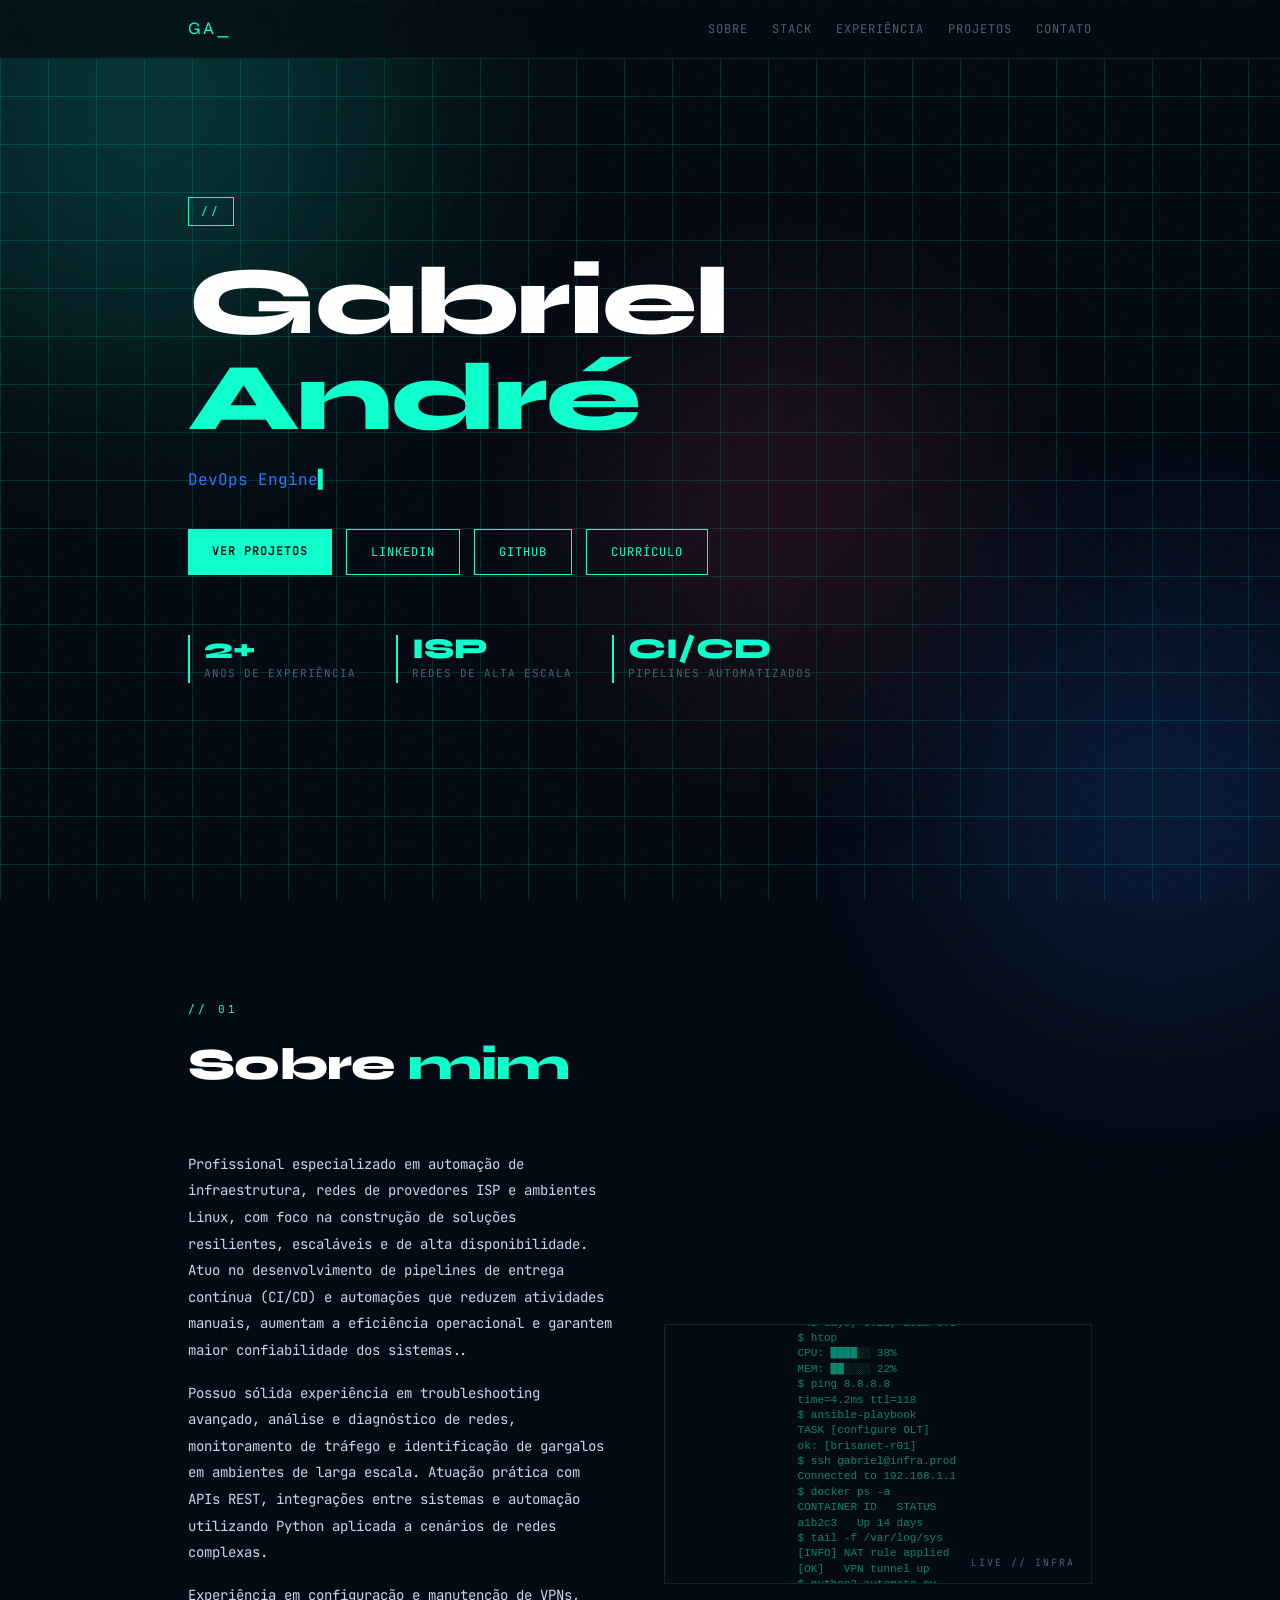
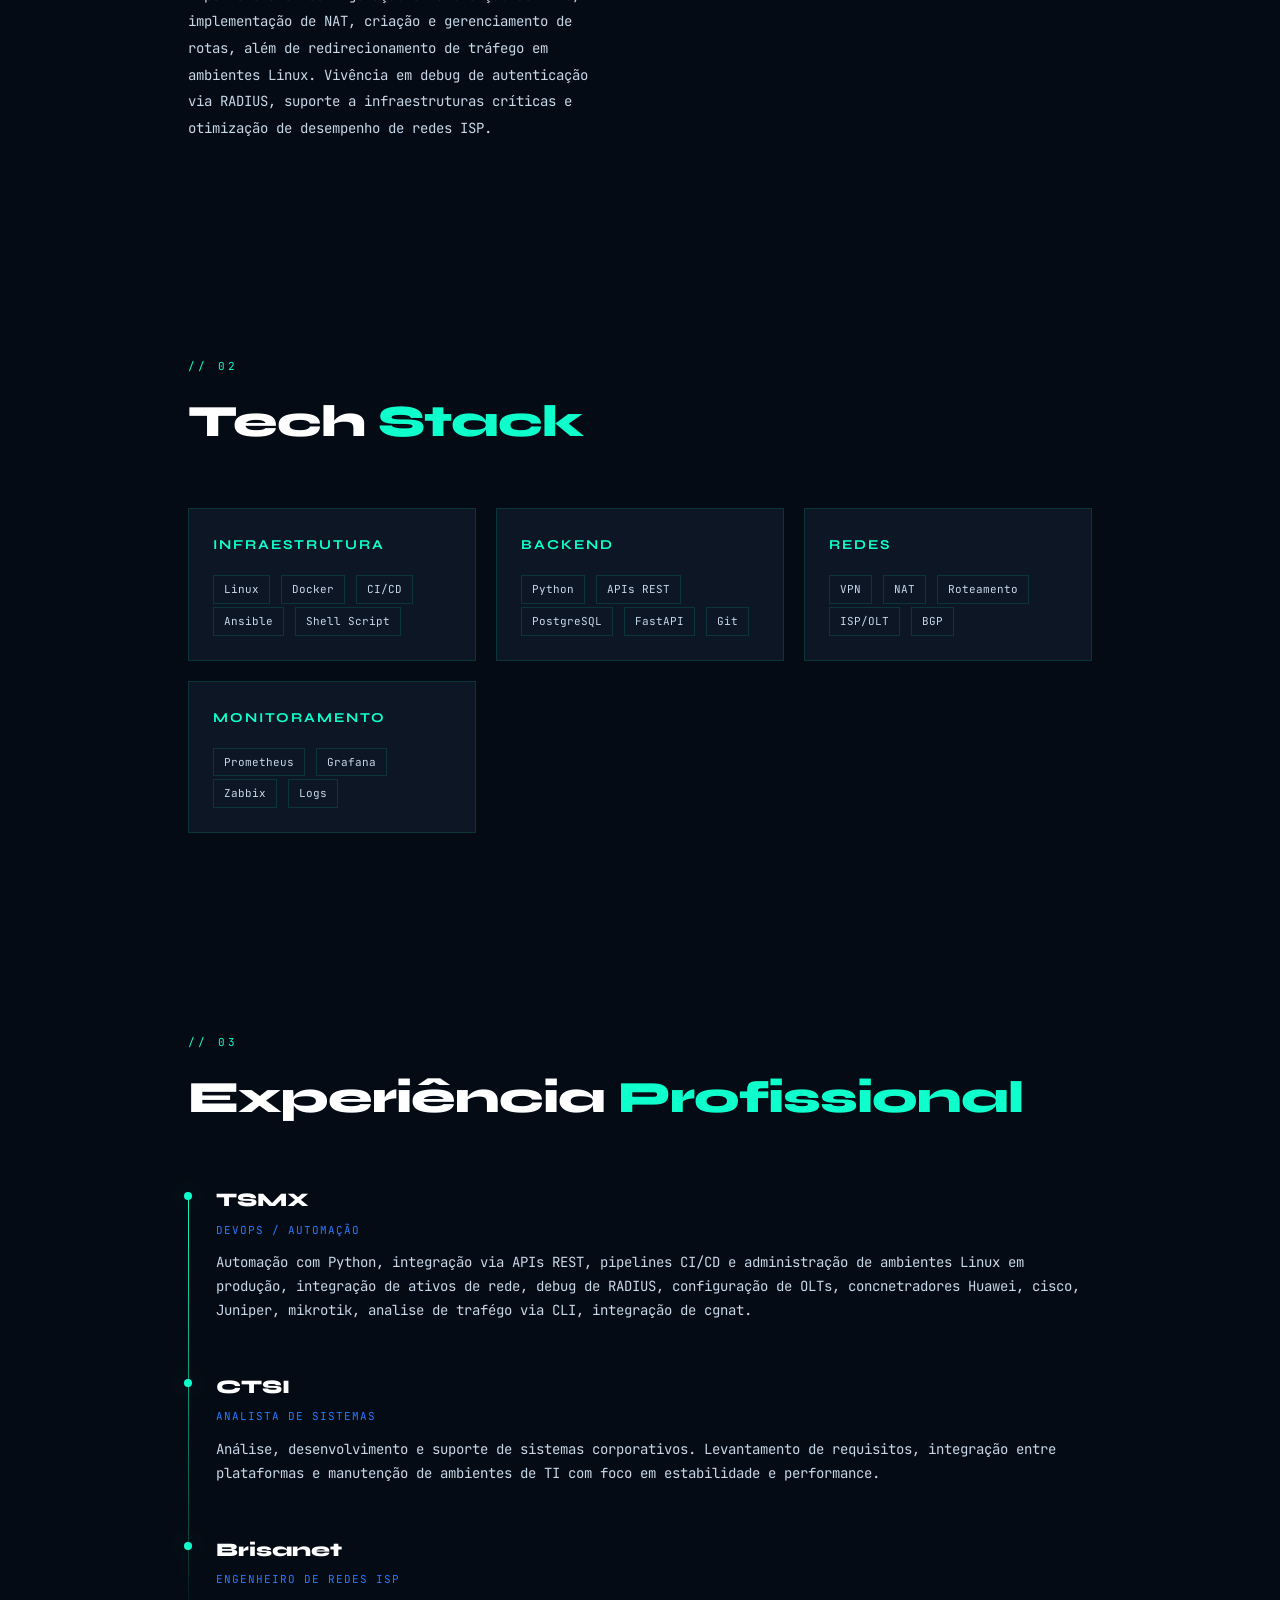
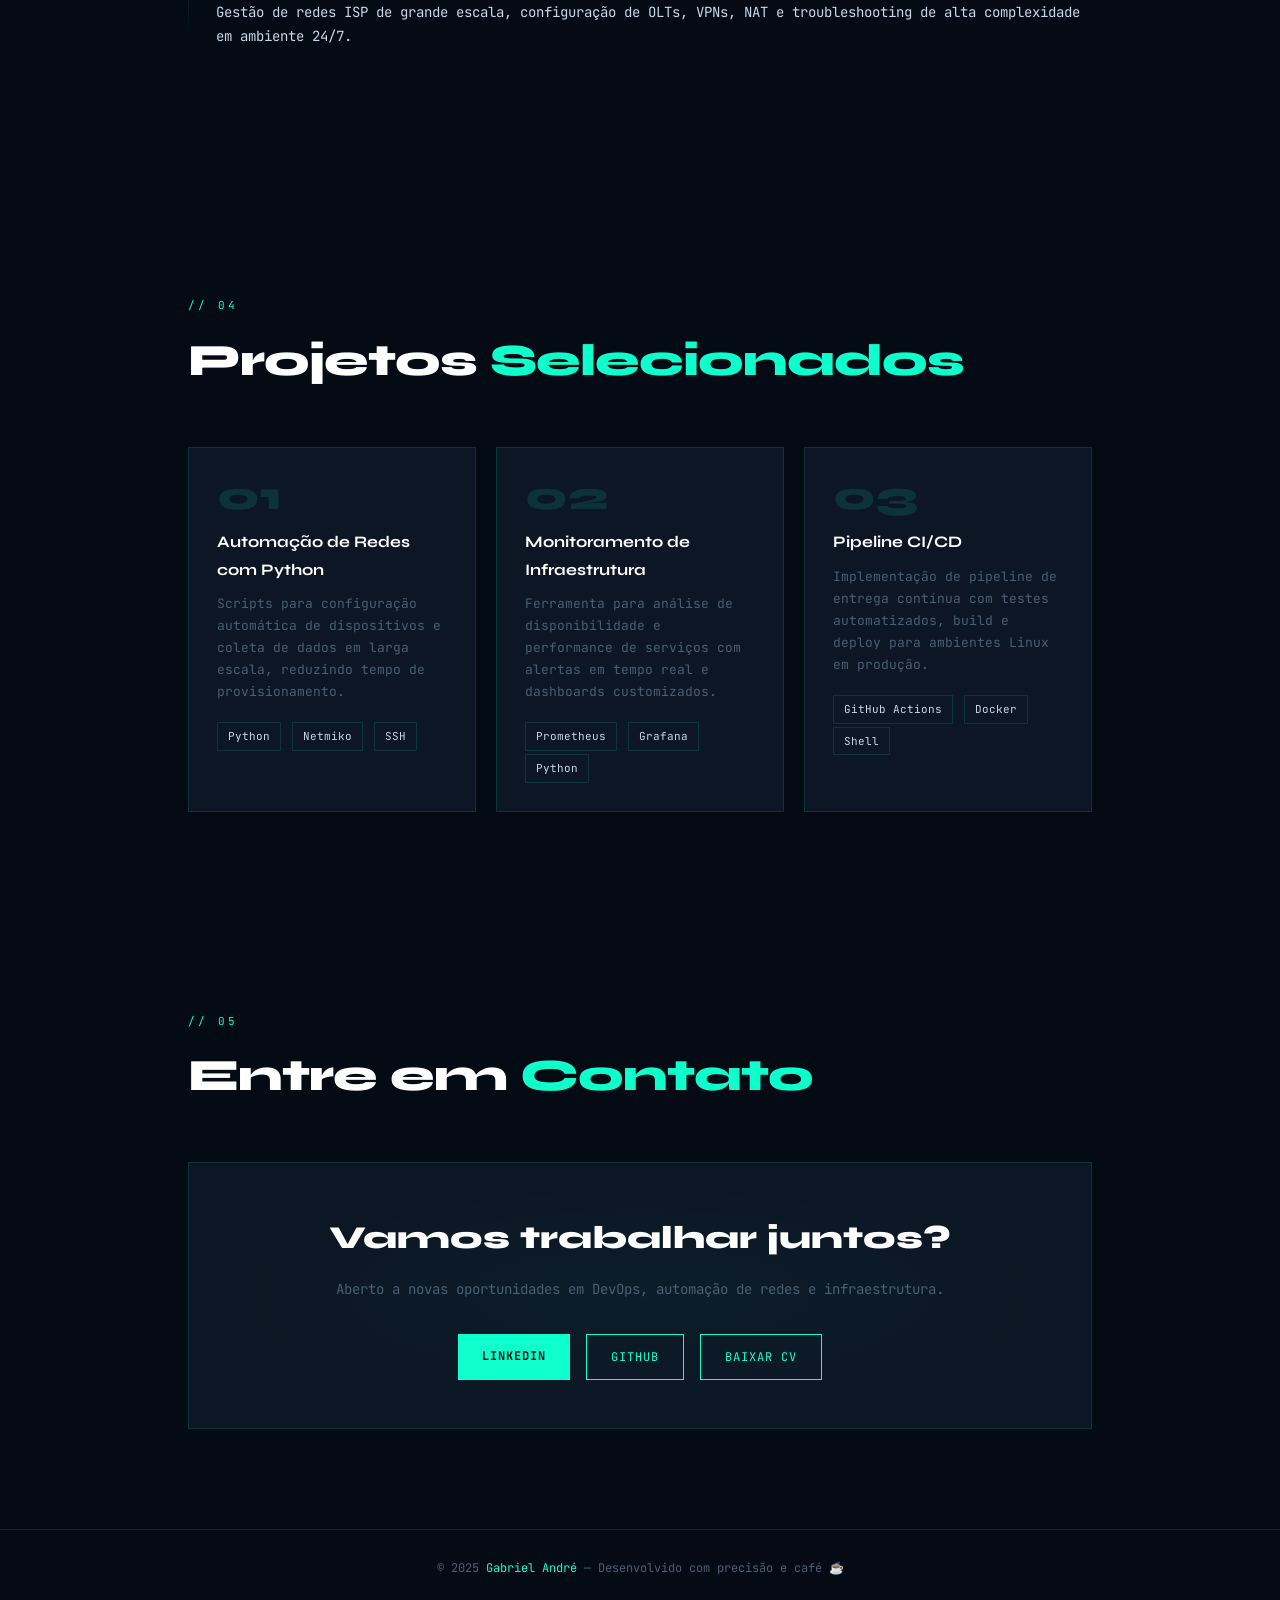
<file: index.html>
<!DOCTYPE html>
<html lang="pt-BR">
<head>
  <meta charset="UTF-8" />
  <meta name="viewport" content="width=device-width, initial-scale=1.0"/>
  <title>Gabriel André | DevOps Engineer</title>
  <link href="https://fonts.googleapis.com/css2?family=JetBrains+Mono:wght@300;400;700&family=Syne:wght@700;800&display=swap" rel="stylesheet"/>
  <link rel="stylesheet" href="style.css"/>
</head>
<body>

<div class="bg-grid"></div>
<div class="orb orb1"></div>
<div class="orb orb2"></div>
<div class="orb orb3"></div>

<!-- NAV -->
<nav>
  <div class="wrap">
    <div class="nav-logo">GA_</div>
    <div class="nav-links">
      <a href="#sobre">Sobre</a>
      <a href="#stack">Stack</a>
      <a href="#experiencia">Experiência</a>
      <a href="#projetos">Projetos</a>
      <a href="#contato">Contato</a>
    </div>
  </div>
</nav>

<!-- HERO -->
<section class="hero">
  <div class="wrap hero-inner">
    <div class="hero-tag">// </div>
    <h1>Gabriel<br/><span>André</span></h1>
    <div id="typing"></div>
    <div class="hero-btns">
      <a class="btn btn-primary" href="#projetos">Ver Projetos</a>
      <a class="btn btn-outline" href="https://www.linkedin.com/in/gabriel-andr%C3%A9-55b594a1/" target="_blank">LinkedIn</a>
      <a class="btn btn-outline" href="https://github.com/" target="_blank">GitHub</a>
      <a class="btn btn-outline" href="cv.pdf" download>Currículo</a>
    </div>
    <div class="hero-stats">
      <div class="stat"><div class="stat-n">2+</div><div class="stat-l">Anos de Experiência</div></div>
      <div class="stat"><div class="stat-n">ISP</div><div class="stat-l">Redes de Alta Escala</div></div>
      <div class="stat"><div class="stat-n">CI/CD</div><div class="stat-l">Pipelines Automatizados</div></div>
    </div>
  </div>
</section>

<!-- SOBRE -->
<section id="sobre">
  <div class="wrap reveal">
    <div class="section-label">// 01</div>
    <div class="section-title">Sobre <span>mim</span></div>
    <div class="about-grid">
      <div class="about-text">
        <p>Profissional especializado em automação de infraestrutura, redes de provedores ISP e ambientes Linux, com foco na construção de soluções resilientes, escaláveis e de alta disponibilidade. Atuo no desenvolvimento de pipelines de entrega contínua (CI/CD) e automações que reduzem atividades manuais, aumentam a eficiência operacional e garantem maior confiabilidade dos sistemas..</p>
        <p>Possuo sólida experiência em troubleshooting avançado, análise e diagnóstico de redes, monitoramento de tráfego e identificação de gargalos em ambientes de larga escala. Atuação prática com APIs REST, integrações entre sistemas e automação utilizando Python aplicada a cenários de redes complexas.</p>
        <p>Experiência em configuração e manutenção de VPNs, implementação de NAT, criação e gerenciamento de rotas, além de redirecionamento de tráfego em ambientes Linux. Vivência em debug de autenticação via RADIUS, suporte a infraestruturas críticas e otimização de desempenho de redes ISP.</p>
      </div>
      <div class="about-art">
        <pre id="code-scroll"></pre>
        <div class="about-art-label">LIVE // INFRA</div>
      </div>
    </div>
  </div>
</section>

<!-- STACK -->
<section id="stack">
  <div class="wrap reveal">
    <div class="section-label">// 02</div>
    <div class="section-title">Tech <span>Stack</span></div>
    <div class="stack-groups">
      <div class="stack-group">
        <h3>Infraestrutura</h3>
        <span class="tag">Linux</span>
        <span class="tag">Docker</span>
        <span class="tag">CI/CD</span>
        <span class="tag">Ansible</span>
        <span class="tag">Shell Script</span>
      </div>
      <div class="stack-group">
        <h3>Backend</h3>
        <span class="tag">Python</span>
        <span class="tag">APIs REST</span>
        <span class="tag">PostgreSQL</span>
        <span class="tag">FastAPI</span>
        <span class="tag">Git</span>
      </div>
      <div class="stack-group">
        <h3>Redes</h3>
        <span class="tag">VPN</span>
        <span class="tag">NAT</span>
        <span class="tag">Roteamento</span>
        <span class="tag">ISP/OLT</span>
        <span class="tag">BGP</span>
      </div>
      <div class="stack-group">
        <h3>Monitoramento</h3>
        <span class="tag">Prometheus</span>
        <span class="tag">Grafana</span>
        <span class="tag">Zabbix</span>
        <span class="tag">Logs</span>
      </div>
    </div>
  </div>
</section>

<!-- EXPERIÊNCIA -->
<section id="experiencia">
  <div class="wrap reveal">
    <div class="section-label">// 03</div>
    <div class="section-title">Experiência <span>Profissional</span></div>
    <div class="timeline">
      <div class="tl-item">
        <div class="tl-company">TSMX</div>
        <div class="tl-role">DevOps / Automação</div>
        <div class="tl-desc">Automação com Python, integração via APIs REST, pipelines CI/CD e administração de ambientes Linux em produção, integração de ativos de rede, debug de RADIUS, configuração de OLTs, concnetradores Huawei, cisco, Juniper, mikrotik, analise de trafégo via CLI, integração de cgnat.</div>
      </div>
      <div class="tl-item">
        <div class="tl-company">CTSI</div>
        <div class="tl-role">Analista de Sistemas</div>
        <div class="tl-desc">Análise, desenvolvimento e suporte de sistemas corporativos. Levantamento de requisitos, integração entre plataformas e manutenção de ambientes de TI com foco em estabilidade e performance.</div>
      </div>
      <div class="tl-item">
        <div class="tl-company">Brisanet</div>
        <div class="tl-role">Engenheiro de Redes ISP</div>
        <div class="tl-desc">Gestão de redes ISP de grande escala, configuração de OLTs, VPNs, NAT e troubleshooting de alta complexidade em ambiente 24/7.</div>
      </div>
    </div>
  </div>
</section>

<!-- PROJETOS -->
<section id="projetos">
  <div class="wrap reveal">
    <div class="section-label">// 04</div>
    <div class="section-title">Projetos <span>Selecionados</span></div>
    <div class="projects-grid">
      <div class="proj-card">
        <div class="proj-num">01</div>
        <div class="proj-title">Automação de Redes com Python</div>
        <div class="proj-desc">Scripts para configuração automática de dispositivos e coleta de dados em larga escala, reduzindo tempo de provisionamento.</div>
        <div class="proj-tags">
          <span class="tag">Python</span>
          <span class="tag">Netmiko</span>
          <span class="tag">SSH</span>
        </div>
      </div>
      <div class="proj-card">
        <div class="proj-num">02</div>
        <div class="proj-title">Monitoramento de Infraestrutura</div>
        <div class="proj-desc">Ferramenta para análise de disponibilidade e performance de serviços com alertas em tempo real e dashboards customizados.</div>
        <div class="proj-tags">
          <span class="tag">Prometheus</span>
          <span class="tag">Grafana</span>
          <span class="tag">Python</span>
        </div>
      </div>
      <div class="proj-card">
        <div class="proj-num">03</div>
        <div class="proj-title">Pipeline CI/CD</div>
        <div class="proj-desc">Implementação de pipeline de entrega contínua com testes automatizados, build e deploy para ambientes Linux em produção.</div>
        <div class="proj-tags">
          <span class="tag">GitHub Actions</span>
          <span class="tag">Docker</span>
          <span class="tag">Shell</span>
        </div>
      </div>
    </div>
  </div>
</section>

<!-- CONTATO -->
<section id="contato">
  <div class="wrap reveal">
    <div class="section-label">// 05</div>
    <div class="section-title">Entre em <span>Contato</span></div>
    <div class="contact-box">
      <h3>Vamos trabalhar juntos?</h3>
      <p>Aberto a novas oportunidades em DevOps, automação de redes e infraestrutura.</p>
      <div class="contact-links">
        <a class="btn btn-primary" href="https://www.linkedin.com/in/gabriel-andr%C3%A9-55b594a1/" target="_blank">LinkedIn</a>
        <a class="btn btn-outline" href="https://github.com/" target="_blank">GitHub</a>
        <a class="btn btn-outline" href="cv.pdf" download>Baixar CV</a>
      </div>
    </div>
  </div>
</section>

<footer>
  <div class="wrap">
    <p>© 2025 <span>Gabriel André</span> — Desenvolvido com precisão e café ☕</p>
  </div>
</footer>

<script>
  // ── TYPING EFFECT ──
  const phrases = [
    'DevOps Engineer',
    'Network Automation',
    'Python Developer',
    'Linux & ISP Specialist',
  ];
  let pi = 0, ci = 0, deleting = false;
  const el = document.getElementById('typing');
  function typeLoop() {
    const phrase = phrases[pi];
    if (!deleting) {
      el.textContent = phrase.slice(0, ++ci);
      if (ci === phrase.length) { deleting = true; return setTimeout(typeLoop, 1800); }
    } else {
      el.textContent = phrase.slice(0, --ci);
      if (ci === 0) { deleting = false; pi = (pi + 1) % phrases.length; }
    }
    setTimeout(typeLoop, deleting ? 40 : 65);
  }
  typeLoop();

  // ── CODE SCROLL ART ──
  const lines = [
    '$ ssh gabriel@infra.prod',
    'Connected to 192.168.1.1',
    '$ docker ps -a',
    'CONTAINER ID   STATUS',
    'a1b2c3   Up 14 days',
    '$ tail -f /var/log/sys',
    '[INFO] NAT rule applied',
    '[OK]   VPN tunnel up',
    '$ python3 automate.py',
    'Provisioning 24 hosts...',
    '[✓] All hosts configured',
    '$ git push origin main',
    'Pipeline triggered...',
    '[✓] Deploy successful',
    '$ uptime',
    ' 42 days, 3:22, load 0.1',
    '$ htop',
    'CPU: ████░░ 38%',
    'MEM: ██░░░░ 22%',
    '$ ping 8.8.8.8',
    'time=4.2ms ttl=118',
    '$ ansible-playbook',
    'TASK [configure OLT]',
    'ok: [brisanet-r01]',
  ];
  const doubled = [...lines, ...lines].join('\n');
  document.getElementById('code-scroll').textContent = doubled;

  // ── REVEAL ON SCROLL ──
  const reveals = document.querySelectorAll('.reveal');
  const obs = new IntersectionObserver(entries => {
    entries.forEach(e => { if (e.isIntersecting) e.target.classList.add('visible'); });
  }, { threshold: 0.1 });
  reveals.forEach(r => obs.observe(r));
</script>
</body>
</html>
</file>
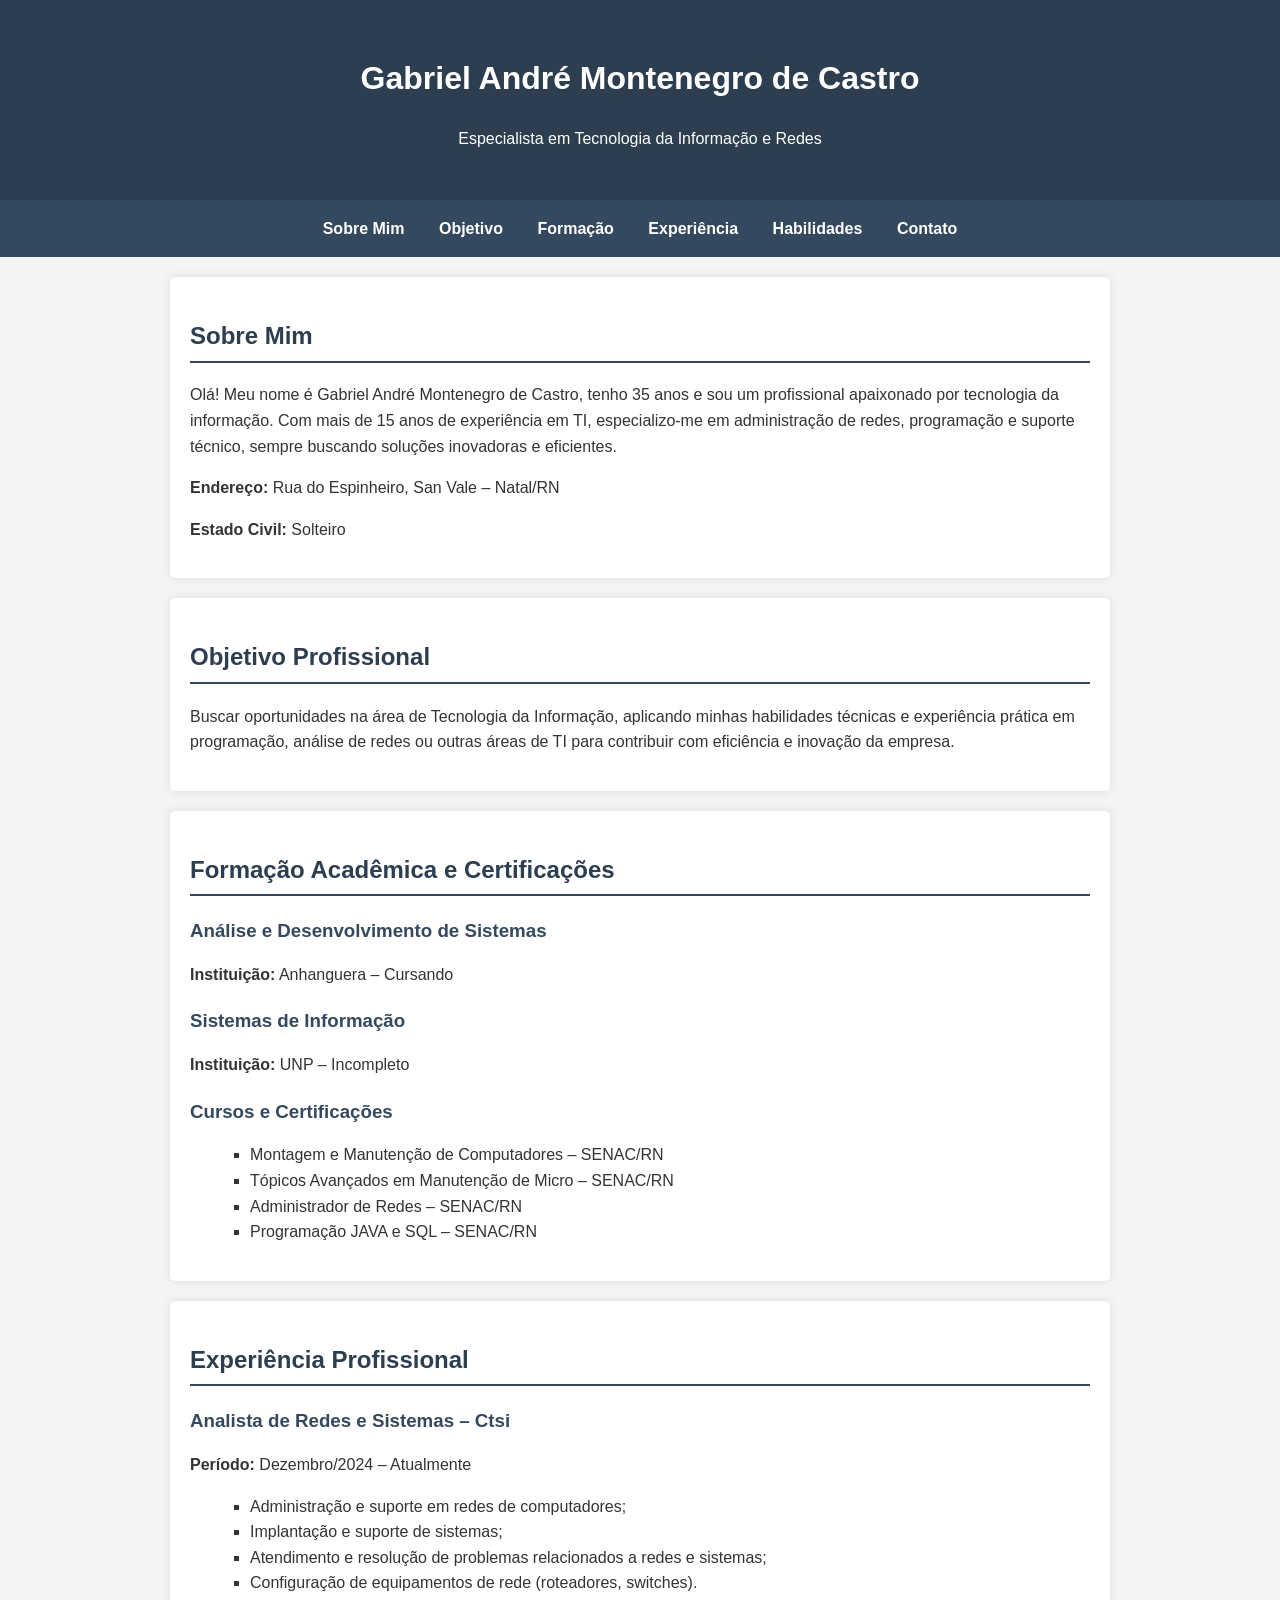
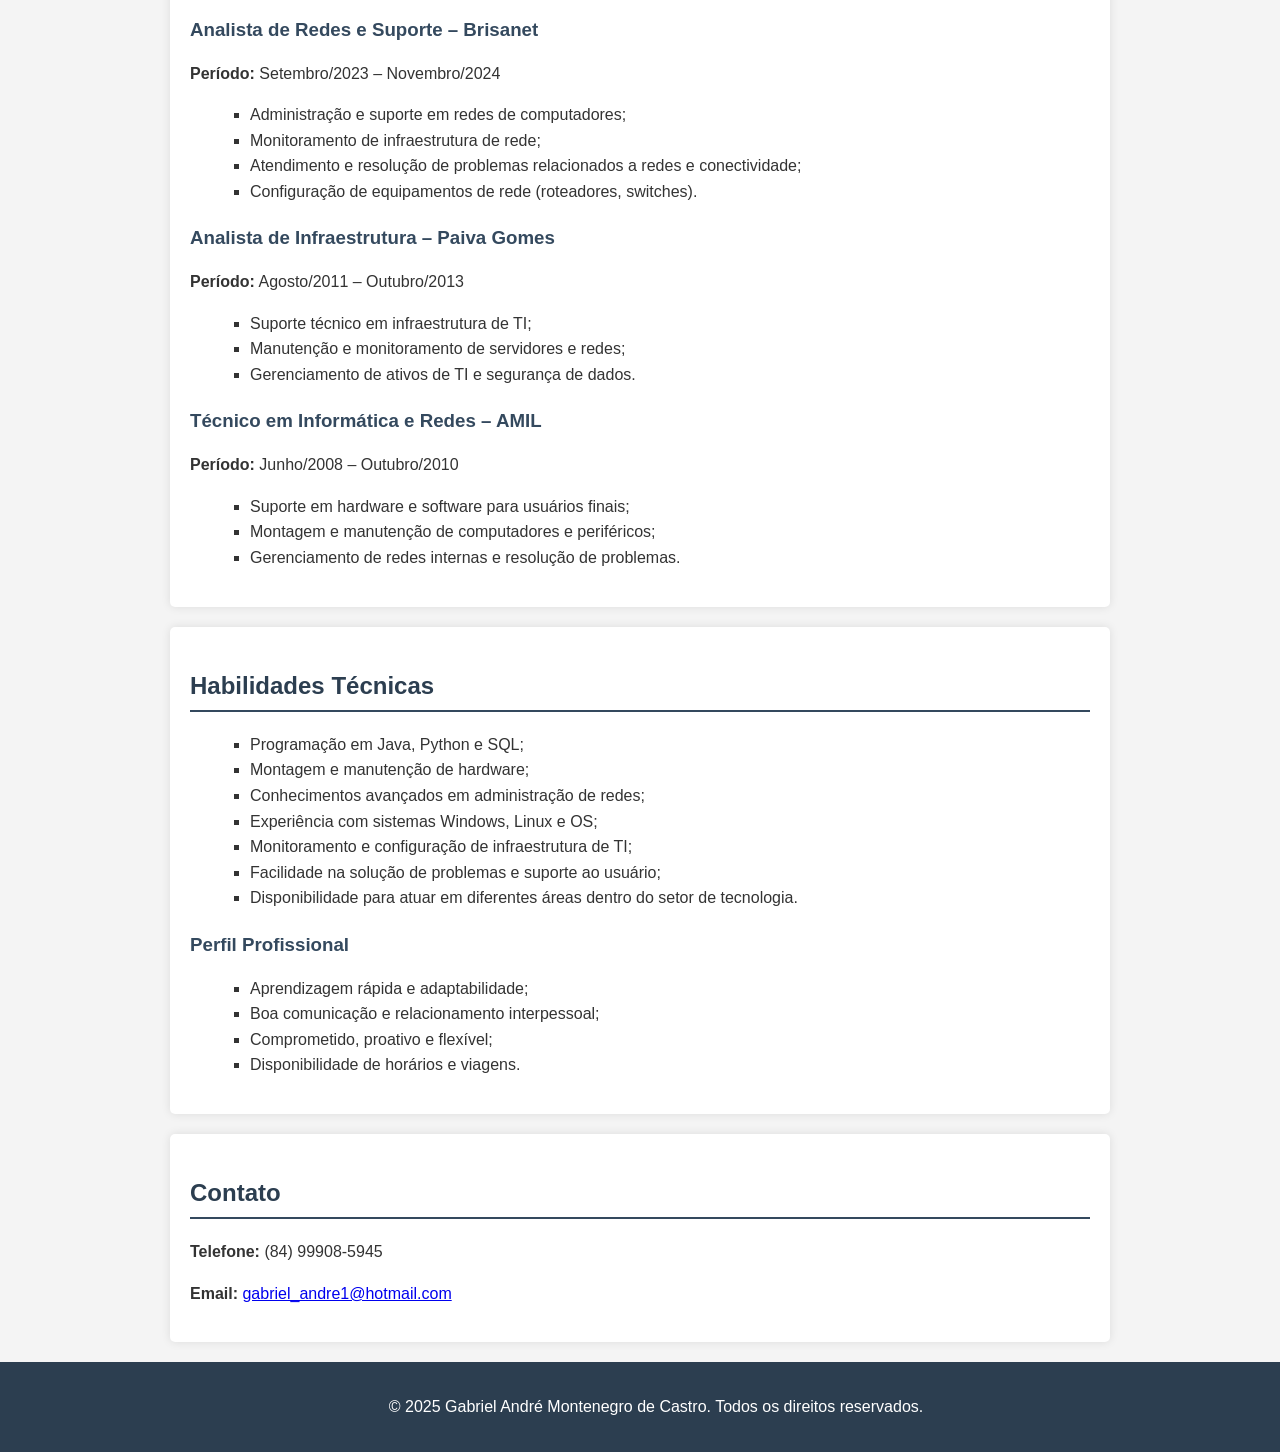
<file: site.html>
<!DOCTYPE html>
<html lang="pt-br">
<head>
    <meta charset="UTF-8">
    <meta name="viewport" content="width=device-width, initial-scale=1.0">
    <title>Gabriel André Montenegro de Castro - Especialista em TI</title>
    <style>
        body {
            font-family: Arial, sans-serif;
            margin: 0;
            padding: 0;
            background-color: #f4f4f4;
            color: #333;
            line-height: 1.6;
        }
        header {
            background-color: #2c3e50;
            color: white;
            text-align: center;
            padding: 2rem;
        }
        nav {
            background-color: #34495e;
            padding: 1rem;
            text-align: center;
        }
        nav a {
            color: white;
            text-decoration: none;
            margin: 0 15px;
            font-weight: bold;
        }
        nav a:hover {
            text-decoration: underline;
        }
        section {
            max-width: 900px;
            margin: 20px auto;
            padding: 20px;
            background-color: white;
            box-shadow: 0 0 10px rgba(0,0,0,0.1);
            border-radius: 5px;
        }
        h2 {
            color: #2c3e50;
            border-bottom: 2px solid #34495e;
            padding-bottom: 5px;
        }
        h3 {
            color: #34495e;
            margin-bottom: 5px;
        }
        ul {
            list-style-type: square;
            margin-left: 20px;
        }
        footer {
            text-align: center;
            padding: 1rem;
            background-color: #2c3e50;
            color: white;
            position: relative;
            width: 100%;
            margin-top: 20px;
        }
    </style>
</head>
<body>
    <!-- Cabeçalho -->
    <header>
        <h1>Gabriel André Montenegro de Castro</h1>
        <p>Especialista em Tecnologia da Informação e Redes</p>
    </header>

    <!-- Navegação -->
    <nav>
        <a href="#sobre">Sobre Mim</a>
        <a href="#objetivo">Objetivo</a>
        <a href="#formacao">Formação</a>
        <a href="#experiencia">Experiência</a>
        <a href="#habilidades">Habilidades</a>
        <a href="#contato">Contato</a>
    </nav>

    <!-- Seção Sobre Mim -->
    <section id="sobre">
        <h2>Sobre Mim</h2>
        <p>
            Olá! Meu nome é Gabriel André Montenegro de Castro, tenho 35 anos e sou um profissional apaixonado por tecnologia da informação. 
            Com mais de 15 anos de experiência em TI, especializo-me em administração de redes, programação e suporte técnico, sempre buscando soluções inovadoras e eficientes.
        </p>
        <p><strong>Endereço:</strong> Rua do Espinheiro, San Vale – Natal/RN</p>
        <p><strong>Estado Civil:</strong> Solteiro</p>
    </section>

    <!-- Seção Objetivo Profissional -->
    <section id="objetivo">
        <h2>Objetivo Profissional</h2>
        <p>
            Buscar oportunidades na área de Tecnologia da Informação, aplicando minhas habilidades técnicas e experiência prática 
            em programação, análise de redes ou outras áreas de TI para contribuir com eficiência e inovação da empresa.
        </p>
    </section>

    <!-- Seção Formação Acadêmica -->
    <section id="formacao">
        <h2>Formação Acadêmica e Certificações</h2>
        <h3>Análise e Desenvolvimento de Sistemas</h3>
        <p><strong>Instituição:</strong> Anhanguera – Cursando</p>
        <h3>Sistemas de Informação</h3>
        <p><strong>Instituição:</strong> UNP – Incompleto</p>
        <h3>Cursos e Certificações</h3>
        <ul>
            <li>Montagem e Manutenção de Computadores – SENAC/RN</li>
            <li>Tópicos Avançados em Manutenção de Micro – SENAC/RN</li>
            <li>Administrador de Redes – SENAC/RN</li>
            <li>Programação JAVA e SQL – SENAC/RN</li>
        </ul>
    </section>

    <!-- Seção Experiência Profissional -->
    <section id="experiencia">
        <h2>Experiência Profissional</h2>
        <h3>Analista de Redes e Sistemas – Ctsi</h3>
        <p><strong>Período:</strong> Dezembro/2024 – Atualmente</p>
        <ul>
            <li>Administração e suporte em redes de computadores;</li>
            <li>Implantação e suporte de sistemas;</li>
            <li>Atendimento e resolução de problemas relacionados a redes e sistemas;</li>
            <li>Configuração de equipamentos de rede (roteadores, switches).</li>
        </ul>
        <h3>Analista de Redes e Suporte – Brisanet</h3>
        <p><strong>Período:</strong> Setembro/2023 – Novembro/2024</p>
        <ul>
            <li>Administração e suporte em redes de computadores;</li>
            <li>Monitoramento de infraestrutura de rede;</li>
            <li>Atendimento e resolução de problemas relacionados a redes e conectividade;</li>
            <li>Configuração de equipamentos de rede (roteadores, switches).</li>
        </ul>
        <h3>Analista de Infraestrutura – Paiva Gomes</h3>
        <p><strong>Período:</strong> Agosto/2011 – Outubro/2013</p>
        <ul>
            <li>Suporte técnico em infraestrutura de TI;</li>
            <li>Manutenção e monitoramento de servidores e redes;</li>
            <li>Gerenciamento de ativos de TI e segurança de dados.</li>
        </ul>
        <h3>Técnico em Informática e Redes – AMIL</h3>
        <p><strong>Período:</strong> Junho/2008 – Outubro/2010</p>
        <ul>
            <li>Suporte em hardware e software para usuários finais;</li>
            <li>Montagem e manutenção de computadores e periféricos;</li>
            <li>Gerenciamento de redes internas e resolução de problemas.</li>
        </ul>
    </section>

    <!-- Seção Habilidades -->
    <section id="habilidades">
        <h2>Habilidades Técnicas</h2>
        <ul>
            <li>Programação em Java, Python e SQL;</li>
            <li>Montagem e manutenção de hardware;</li>
            <li>Conhecimentos avançados em administração de redes;</li>
            <li>Experiência com sistemas Windows, Linux e OS;</li>
            <li>Monitoramento e configuração de infraestrutura de TI;</li>
            <li>Facilidade na solução de problemas e suporte ao usuário;</li>
            <li>Disponibilidade para atuar em diferentes áreas dentro do setor de tecnologia.</li>
        </ul>
        <h3>Perfil Profissional</h3>
        <ul>
            <li>Aprendizagem rápida e adaptabilidade;</li>
            <li>Boa comunicação e relacionamento interpessoal;</li>
            <li>Comprometido, proativo e flexível;</li>
            <li>Disponibilidade de horários e viagens.</li>
        </ul>
    </section>

    <!-- Seção Contato -->
    <section id="contato">
        <h2>Contato</h2>
        <p><strong>Telefone:</strong> (84) 99908-5945</p>
        <p><strong>Email:</strong> <a href="mailto:gabriel_andre1@hotmail.com">gabriel_andre1@hotmail.com</a></p>
        <!-- Adicione links de LinkedIn ou GitHub se tiver -->
    </section>

    <!-- Rodapé -->
    <footer>
        <p>© 2025 Gabriel André Montenegro de Castro. Todos os direitos reservados.</p>
    </footer>
</body>
</html>
</file>
<file: style.css>
:root {
  --bg: #050b14;
  --surface: #0c1624;
  --border: #0fffcc22;
  --accent: #0fffcc;
  --accent2: #2979ff;
  --accent3: #ff4d6d;
  --text: #c8d8e8;
  --muted: #4a6074;
  --glow: 0 0 24px #0fffcc44;
}

*, *::before, *::after { box-sizing: border-box; margin: 0; padding: 0; }

html { scroll-behavior: smooth; }

body {
  background: var(--bg);
  color: var(--text);
  font-family: 'JetBrains Mono', monospace;
  font-size: 14px;
  line-height: 1.7;
  overflow-x: hidden;
}

/* ── NOISE OVERLAY ── */
body::before {
  content: '';
  position: fixed;
  inset: 0;
  background-image: url("data:image/svg+xml,%3Csvg viewBox='0 0 200 200' xmlns='http://www.w3.org/2000/svg'%3E%3Cfilter id='n'%3E%3CfeTurbulence type='fractalNoise' baseFrequency='0.75' numOctaves='4' stitchTiles='stitch'/%3E%3C/filter%3E%3Crect width='100%25' height='100%25' filter='url(%23n)' opacity='0.04'/%3E%3C/svg%3E");
  pointer-events: none;
  z-index: 9999;
  opacity: .35;
}

/* ── GRID BG ── */
.bg-grid {
  position: fixed;
  inset: 0;
  background-image:
    linear-gradient(var(--border) 1px, transparent 1px),
    linear-gradient(90deg, var(--border) 1px, transparent 1px);
  background-size: 48px 48px;
  z-index: 0;
}

/* ── GLOW ORBS ── */
.orb {
  position: fixed;
  border-radius: 50%;
  filter: blur(120px);
  opacity: .18;
  z-index: 0;
  animation: drift 12s ease-in-out infinite alternate;
}
.orb1 { width: 500px; height: 500px; background: var(--accent); top: -150px; left: -100px; animation-delay: 0s; }
.orb2 { width: 400px; height: 400px; background: var(--accent2); bottom: -100px; right: -80px; animation-delay: -4s; }
.orb3 { width: 300px; height: 300px; background: var(--accent3); top: 40%; left: 50%; animation-delay: -8s; }

@keyframes drift {
  from { transform: translate(0, 0) scale(1); }
  to   { transform: translate(30px, 20px) scale(1.08); }
}

/* ── LAYOUT ── */
.wrap {
  position: relative;
  z-index: 1;
  max-width: 960px;
  margin: auto;
  padding: 0 28px;
}

/* ── NAV ── */
nav {
  position: fixed;
  top: 0; left: 0; right: 0;
  z-index: 100;
  backdrop-filter: blur(14px);
  background: #050b14bb;
  border-bottom: 1px solid var(--border);
}
nav .wrap {
  display: flex;
  align-items: center;
  justify-content: space-between;
  padding-top: 14px;
  padding-bottom: 14px;
}
.nav-logo {
  font-family: 'Syne', sans-serif;
  font-size: 1.1rem;
  color: var(--accent);
  letter-spacing: 2px;
  text-transform: uppercase;
}
.nav-links { display: flex; gap: 24px; }
.nav-links a {
  color: var(--muted);
  text-decoration: none;
  font-size: 12px;
  letter-spacing: 1px;
  text-transform: uppercase;
  transition: color .2s;
}
.nav-links a:hover { color: var(--accent); }

/* ── HERO ── */
.hero {
  min-height: 100vh;
  display: flex;
  align-items: center;
  padding-top: 80px;
}
.hero-inner {
  width: 100%;
  animation: fadeUp .9s ease both;
}

.hero-tag {
  display: inline-block;
  font-size: 11px;
  letter-spacing: 3px;
  text-transform: uppercase;
  color: var(--accent);
  border: 1px solid var(--accent);
  padding: 4px 12px;
  margin-bottom: 28px;
  animation: blink-border 3s ease-in-out infinite;
}
@keyframes blink-border {
  0%, 100% { box-shadow: 0 0 0 var(--accent); }
  50%       { box-shadow: var(--glow); }
}

.hero h1 {
  font-family: 'Syne', sans-serif;
  font-size: clamp(3rem, 8vw, 6rem);
  font-weight: 800;
  line-height: 1;
  color: #fff;
  letter-spacing: -2px;
  margin-bottom: 8px;
}
.hero h1 span { color: var(--accent); }

#typing {
  font-size: clamp(.85rem, 2vw, 1rem);
  color: var(--accent2);
  min-height: 1.5em;
  margin: 20px 0 36px;
}
#typing::after {
  content: '▌';
  animation: blink .7s step-end infinite;
  color: var(--accent);
}
@keyframes blink { 50% { opacity: 0; } }

.hero-btns { display: flex; gap: 14px; flex-wrap: wrap; }
.btn {
  display: inline-block;
  text-decoration: none;
  font-family: 'JetBrains Mono', monospace;
  font-size: 12px;
  letter-spacing: 1px;
  text-transform: uppercase;
  padding: 12px 24px;
  transition: all .25s;
  position: relative;
  overflow: hidden;
}
.btn-primary {
  background: var(--accent);
  color: var(--bg);
  font-weight: 700;
}
.btn-primary:hover { box-shadow: var(--glow); transform: translateY(-2px); }
.btn-outline {
  border: 1px solid var(--accent);
  color: var(--accent);
}
.btn-outline:hover { background: var(--accent); color: var(--bg); transform: translateY(-2px); }

.hero-stats {
  display: flex;
  gap: 40px;
  margin-top: 60px;
  flex-wrap: wrap;
}
.stat { border-left: 2px solid var(--accent); padding-left: 14px; }
.stat-n {
  font-family: 'Syne', sans-serif;
  font-size: 1.8rem;
  color: var(--accent);
  font-weight: 800;
  line-height: 1;
}
.stat-l { font-size: 11px; color: var(--muted); letter-spacing: 1px; text-transform: uppercase; }

/* ── SECTIONS ── */
section { padding: 100px 0; }
.section-label {
  font-size: 11px;
  letter-spacing: 3px;
  text-transform: uppercase;
  color: var(--accent);
  margin-bottom: 8px;
}
.section-title {
  font-family: 'Syne', sans-serif;
  font-size: clamp(1.8rem, 4vw, 2.8rem);
  font-weight: 800;
  color: #fff;
  margin-bottom: 48px;
  letter-spacing: -1px;
}
.section-title span { color: var(--accent); }

/* ── ABOUT ── */
.about-grid {
  display: grid;
  grid-template-columns: 1fr 1fr;
  gap: 48px;
  align-items: center;
}
@media (max-width: 640px) { .about-grid { grid-template-columns: 1fr; } }
.about-text p { color: var(--text); line-height: 1.9; margin-bottom: 16px; }
.about-art {
  position: relative;
  height: 260px;
  border: 1px solid var(--border);
  display: flex;
  align-items: center;
  justify-content: center;
  overflow: hidden;
}
.about-art pre {
  font-size: 11px;
  color: var(--accent);
  opacity: .5;
  line-height: 1.4;
  white-space: pre;
  animation: scroll-code 18s linear infinite;
}
@keyframes scroll-code { from { transform: translateY(0); } to { transform: translateY(-50%); } }
.about-art-label {
  position: absolute;
  bottom: 12px; right: 16px;
  font-size: 10px;
  color: var(--muted);
  letter-spacing: 2px;
}

/* ── STACK ── */
.stack-groups {
  display: grid;
  grid-template-columns: repeat(auto-fit, minmax(220px, 1fr));
  gap: 20px;
}
.stack-group {
  border: 1px solid var(--border);
  padding: 24px;
  background: var(--surface);
  transition: border-color .3s, box-shadow .3s;
  position: relative;
  overflow: hidden;
}
.stack-group::before {
  content: '';
  position: absolute;
  top: 0; left: 0; right: 0;
  height: 2px;
  background: var(--accent);
  transform: scaleX(0);
  transition: transform .3s;
  transform-origin: left;
}
.stack-group:hover::before { transform: scaleX(1); }
.stack-group:hover { border-color: var(--accent); box-shadow: var(--glow); }
.stack-group h3 {
  font-family: 'Syne', sans-serif;
  font-size: .85rem;
  color: var(--accent);
  letter-spacing: 2px;
  text-transform: uppercase;
  margin-bottom: 16px;
}
.tag {
  display: inline-block;
  font-size: 11px;
  padding: 4px 10px;
  border: 1px solid var(--border);
  color: var(--text);
  margin: 3px 3px 0 0;
  transition: all .2s;
}
.tag:hover { border-color: var(--accent); color: var(--accent); }

/* ── EXPERIENCE ── */
.timeline { position: relative; padding-left: 28px; }
.timeline::before {
  content: '';
  position: absolute;
  left: 0; top: 8px; bottom: 8px;
  width: 1px;
  background: linear-gradient(to bottom, var(--accent), transparent);
}
.tl-item {
  position: relative;
  margin-bottom: 48px;
  animation: fadeUp .6s ease both;
}
.tl-item::before {
  content: '';
  position: absolute;
  left: -32px;
  top: 8px;
  width: 8px; height: 8px;
  background: var(--accent);
  border-radius: 50%;
  box-shadow: var(--glow);
}
.tl-company {
  font-family: 'Syne', sans-serif;
  font-size: 1.2rem;
  font-weight: 800;
  color: #fff;
}
.tl-role {
  font-size: 11px;
  color: var(--accent2);
  letter-spacing: 1px;
  text-transform: uppercase;
  margin: 4px 0 12px;
}
.tl-desc { color: var(--text); }

/* ── PROJECTS ── */
.projects-grid {
  display: grid;
  grid-template-columns: repeat(auto-fit, minmax(280px, 1fr));
  gap: 20px;
}
.proj-card {
  border: 1px solid var(--border);
  background: var(--surface);
  padding: 28px;
  position: relative;
  overflow: hidden;
  transition: transform .3s, box-shadow .3s;
  cursor: pointer;
}
.proj-card:hover { transform: translateY(-4px); box-shadow: 0 12px 40px #0fffcc18; }
.proj-card::after {
  content: '→';
  position: absolute;
  bottom: 20px; right: 20px;
  color: var(--accent);
  font-size: 1.2rem;
  opacity: 0;
  transition: opacity .3s, transform .3s;
}
.proj-card:hover::after { opacity: 1; transform: translateX(4px); }
.proj-num {
  font-family: 'Syne', sans-serif;
  font-size: 2.5rem;
  font-weight: 800;
  color: var(--accent);
  opacity: .12;
  line-height: 1;
  margin-bottom: 12px;
}
.proj-title {
  font-family: 'Syne', sans-serif;
  font-size: 1rem;
  color: #fff;
  margin-bottom: 10px;
  font-weight: 700;
}
.proj-desc { color: var(--muted); font-size: 13px; line-height: 1.7; }
.proj-tags { margin-top: 16px; }

/* ── CONTACT ── */
.contact-box {
  border: 1px solid var(--border);
  background: var(--surface);
  padding: 48px;
  text-align: center;
  position: relative;
  overflow: hidden;
}
.contact-box::before {
  content: '';
  position: absolute;
  inset: 0;
  background: radial-gradient(ellipse at center, #0fffcc08 0%, transparent 70%);
}
.contact-box h3 {
  font-family: 'Syne', sans-serif;
  font-size: 2rem;
  color: #fff;
  margin-bottom: 12px;
  font-weight: 800;
  position: relative;
}
.contact-box p { color: var(--muted); margin-bottom: 32px; position: relative; }
.contact-links { display: flex; gap: 16px; justify-content: center; flex-wrap: wrap; position: relative; }

/* ── FOOTER ── */
footer {
  border-top: 1px solid var(--border);
  padding: 28px 0;
  text-align: center;
  color: var(--muted);
  font-size: 12px;
  position: relative;
  z-index: 1;
}
footer span { color: var(--accent); }

/* ── ANIMATIONS ── */
@keyframes fadeUp {
  from { opacity: 0; transform: translateY(28px); }
  to   { opacity: 1; transform: translateY(0); }
}
.reveal {
  opacity: 0;
  transform: translateY(24px);
  transition: opacity .7s ease, transform .7s ease;
}
.reveal.visible { opacity: 1; transform: none; }

/* ── SCROLLBAR ── */
::-webkit-scrollbar { width: 4px; }
::-webkit-scrollbar-track { background: var(--bg); }
::-webkit-scrollbar-thumb { background: var(--accent); border-radius: 2px; }

/* ── MOBILE ── */
@media (max-width: 600px) {
  .hero-stats { gap: 24px; }
  .contact-box { padding: 28px 20px; }
  .nav-links { display: none; }
}
</file>
